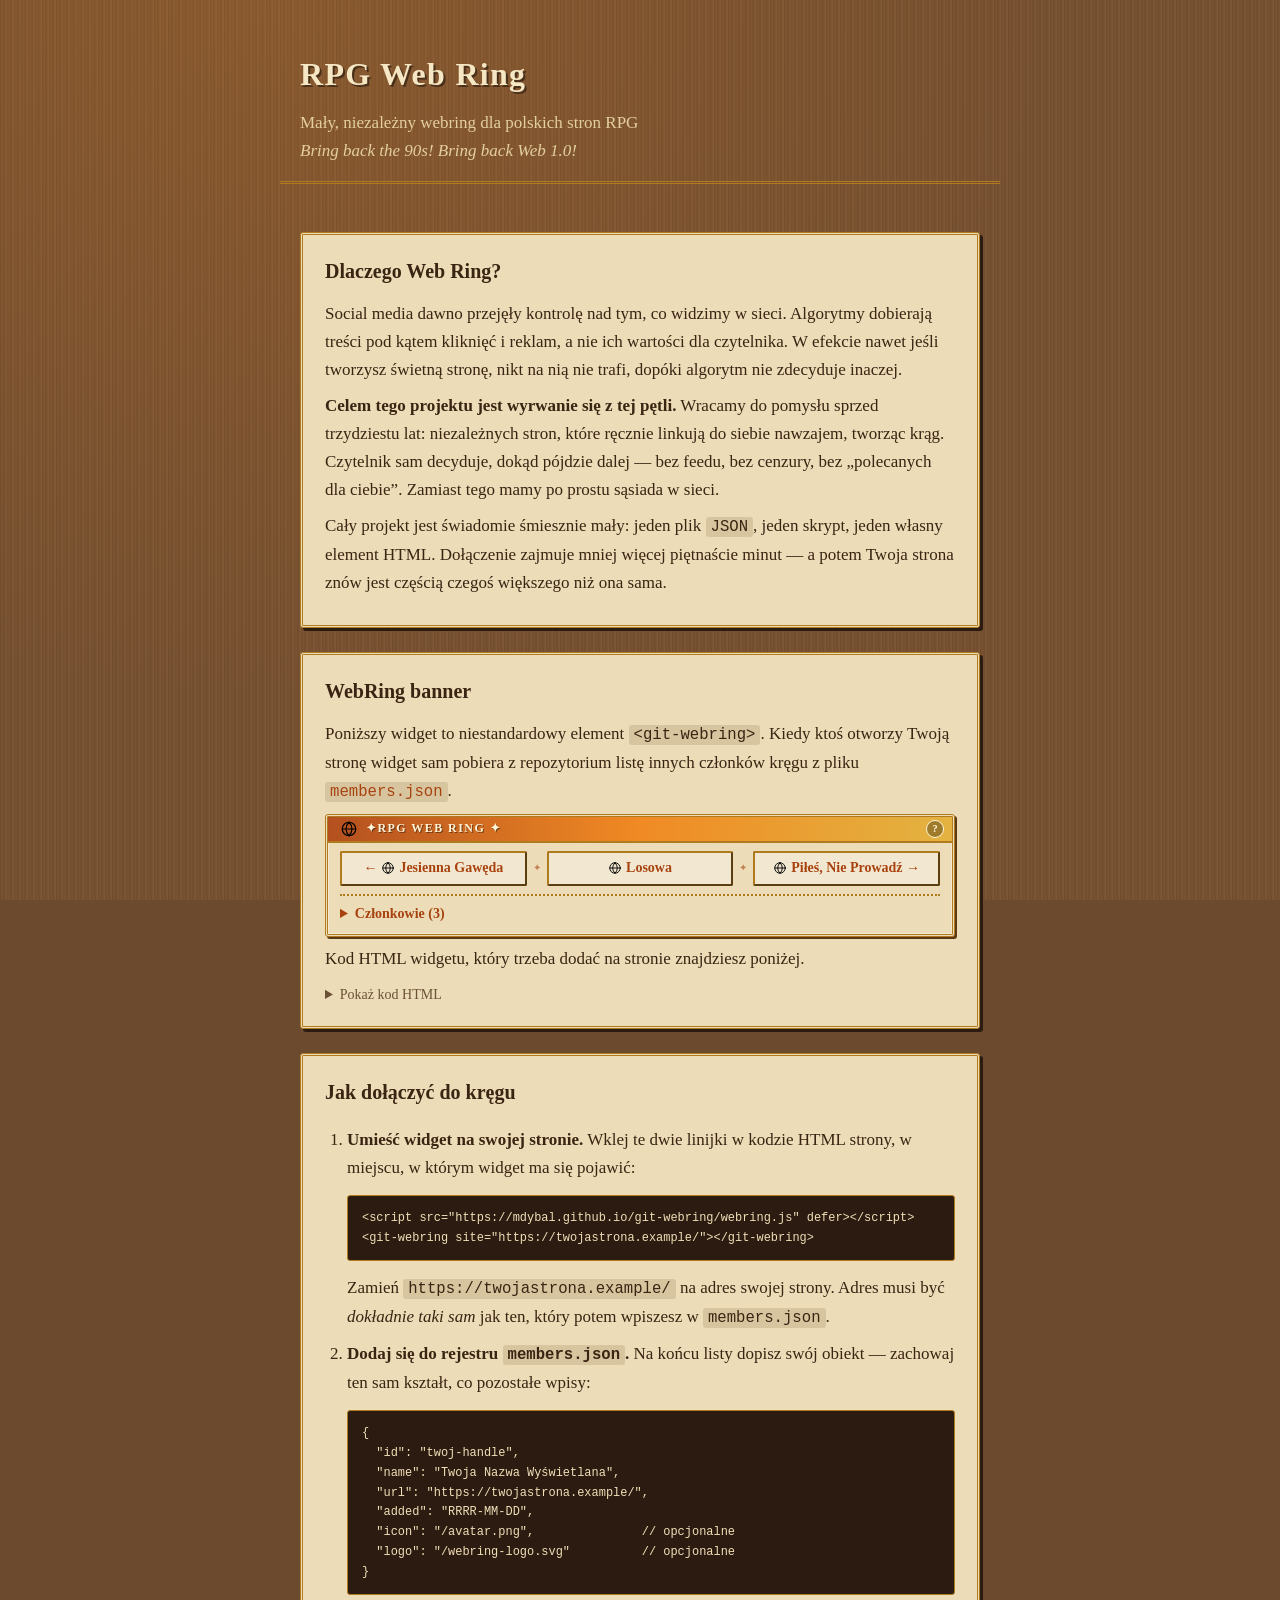
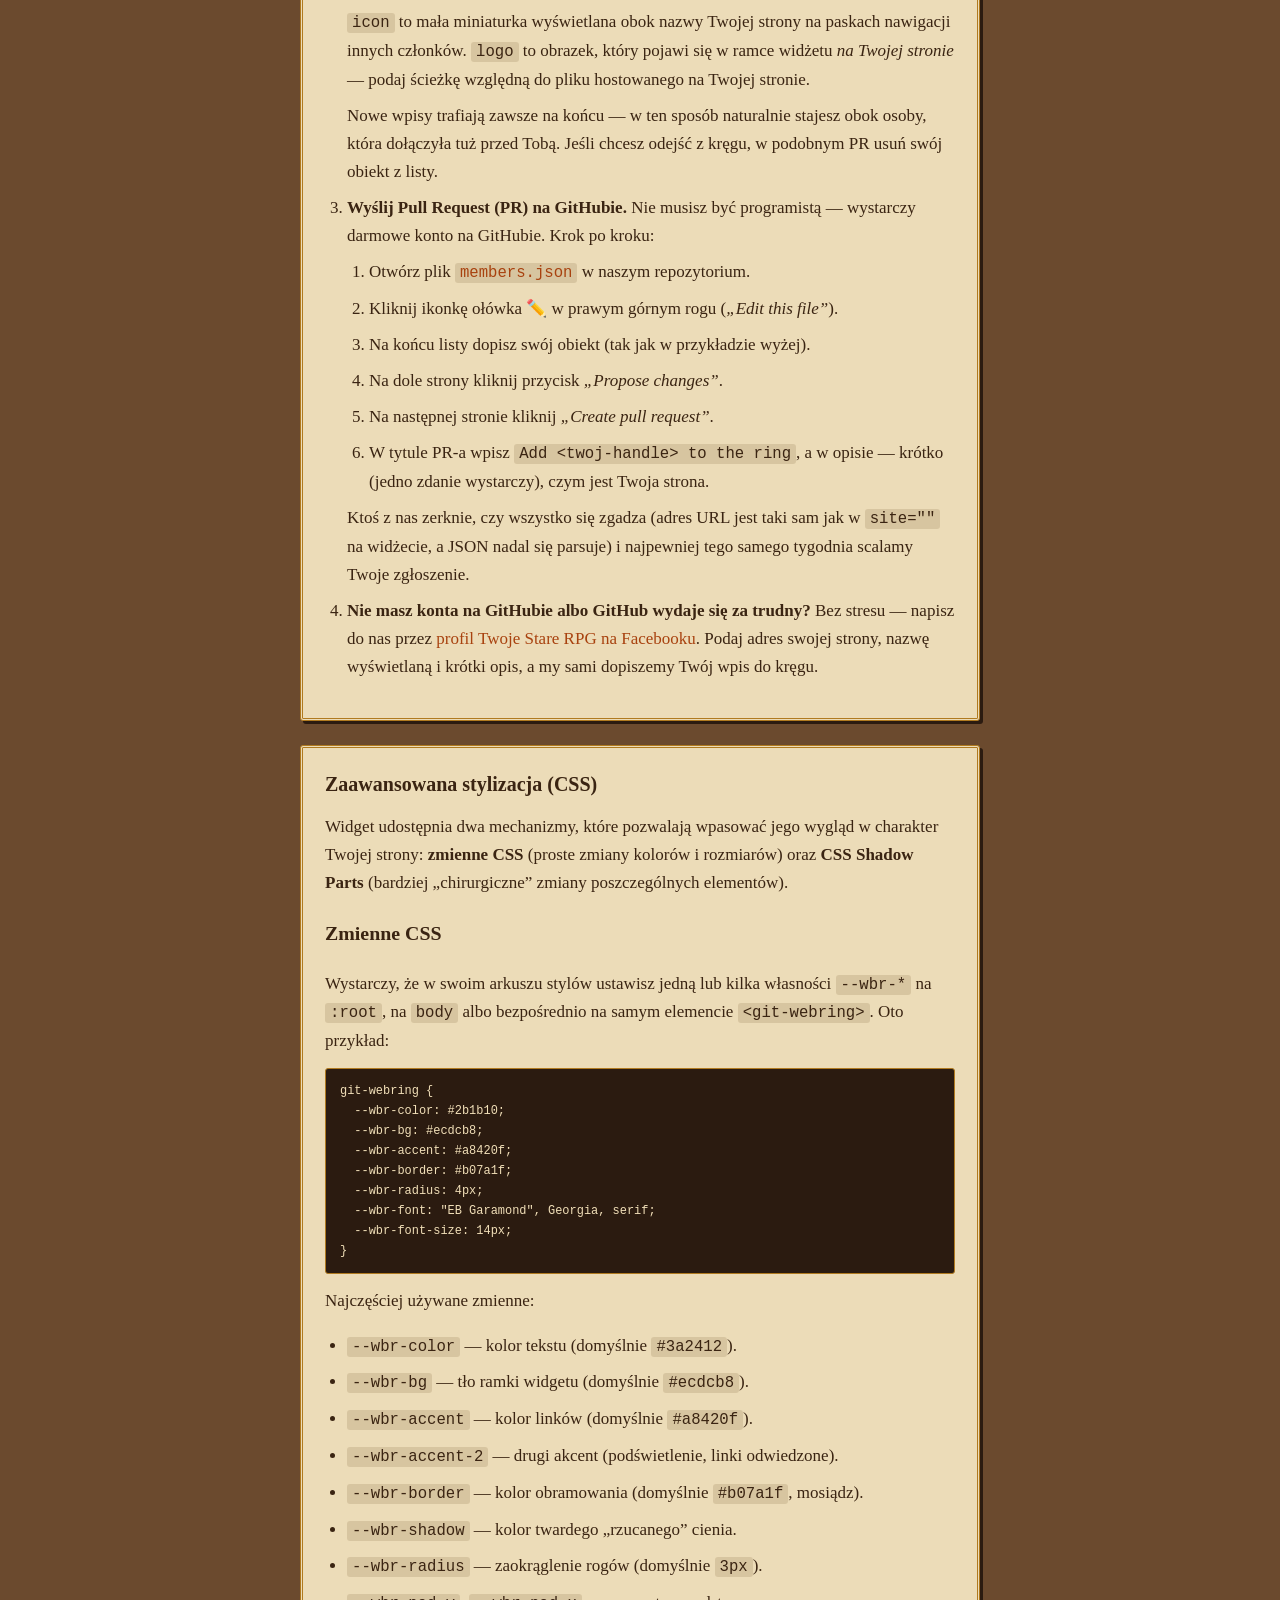
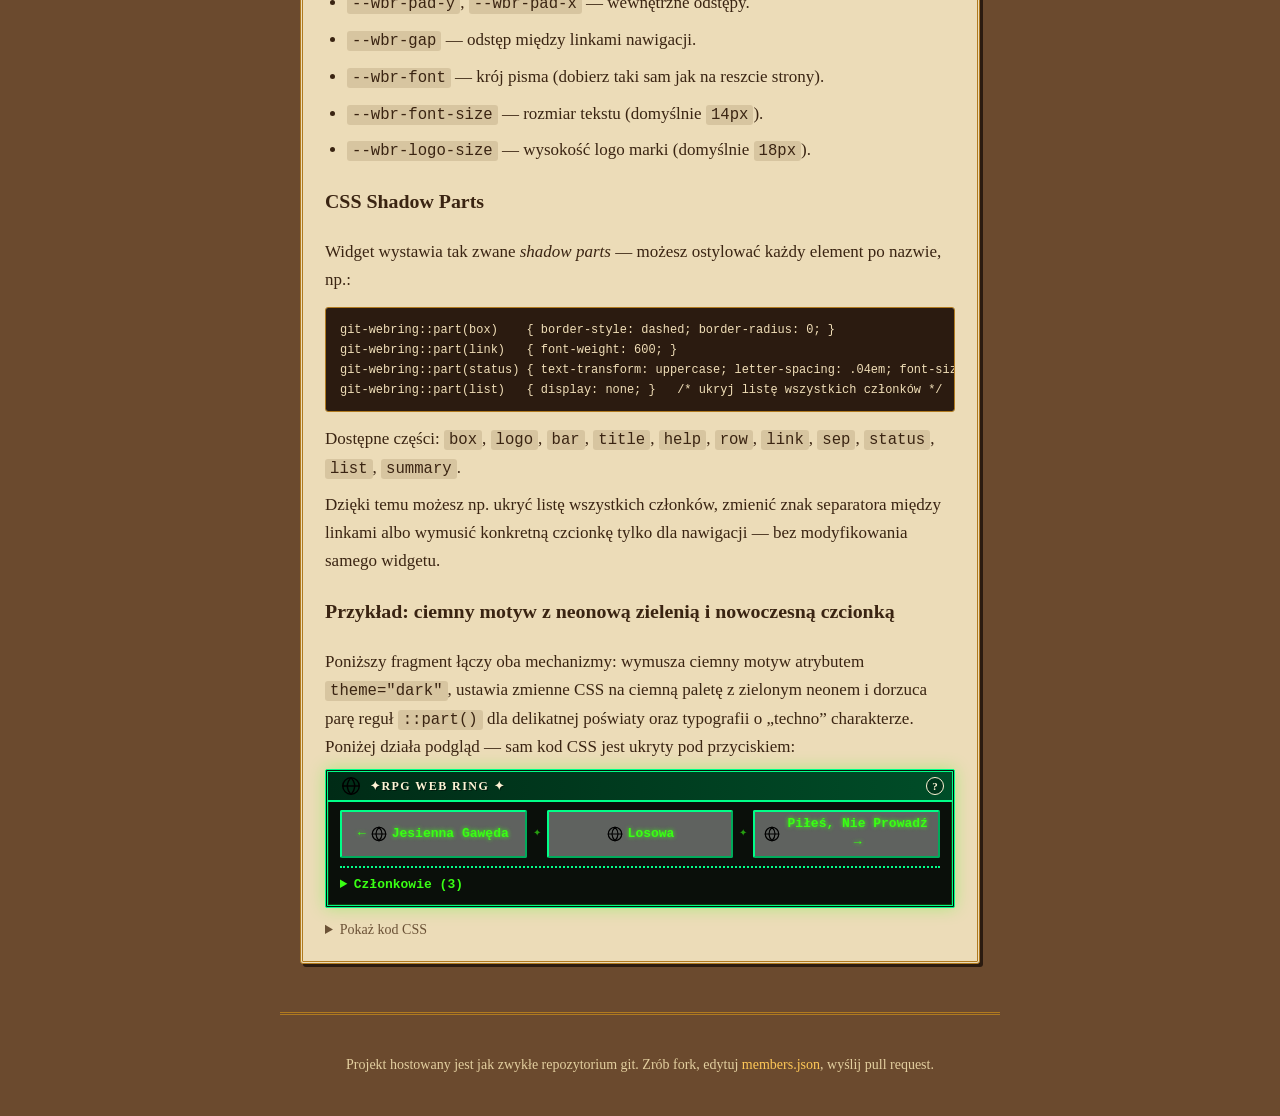
<file: index.html>
<!doctype html>
<html lang="pl">
<head>
  <meta charset="utf-8" />
  <meta name="viewport" content="width=device-width,initial-scale=1" />
  <title>git-webring — mały krąg dla osobistych stron</title>
  <meta name="description" content="Minimalistyczny, wolny od zależności webring dla osobistych stron — hostowany jak zwykłe repozytorium GitHuba." />
  <link rel="stylesheet" href="style.css" />
  <link rel="icon" href="data:image/svg+xml,%3Csvg xmlns='http://www.w3.org/2000/svg' viewBox='0 0 64 64'%3E%3Ctext y='52' font-size='52'%3E%F0%9F%9C%8C%3C/text%3E%3C/svg%3E" />
</head>
<body>
  <header>
    <h1>RPG Web Ring</h1>
    <p class="tagline">Mały, niezależny webring dla polskich stron RPG</p><p  class="tagline"><i>Bring back the 90s! Bring back Web 1.0!</i></p>
  </header>

  <main>
    <section class="card">
      <h2>Dlaczego Web Ring?</h2>
      <p>Social media dawno przejęły kontrolę nad tym, co widzimy w sieci. Algorytmy dobierają treści pod kątem kliknięć i reklam, a nie ich wartości dla czytelnika. W efekcie nawet jeśli tworzysz świetną stronę, nikt na nią nie trafi, dopóki algorytm nie zdecyduje inaczej.</p>
      <p><strong>Celem tego projektu jest wyrwanie się z tej pętli.</strong> Wracamy do pomysłu sprzed trzydziestu lat: niezależnych stron, które ręcznie linkują do siebie nawzajem, tworząc krąg. Czytelnik sam decyduje, dokąd pójdzie dalej &mdash; bez feedu, bez cenzury, bez „polecanych dla ciebie”. Zamiast tego mamy po prostu sąsiada w sieci.</p>
      <p>Cały projekt jest świadomie śmiesznie mały: jeden plik <code>JSON</code>, jeden skrypt, jeden własny element HTML. Dołączenie zajmuje mniej więcej piętnaście minut &mdash; a potem Twoja strona znów jest częścią czegoś większego niż ona sama.</p>
    </section>

    <section class="card">
      <h2>WebRing banner</h2>
      <p>Poniższy widget to niestandardowy element <code>&lt;git-webring&gt;</code>. Kiedy ktoś otworzy Twoją stronę widget sam pobiera z repozytorium listę innych członków kręgu z pliku <a href="members.json" target="_blank" rel="noopener"><code>members.json</code></a>.</p>

      <script type="application/json" id="webring-members">[{"id":"jesienna-gaweda","name":"Jesienna Gawęda","url":"https://jesienna-gaweda.example/","added":"2026-02-01","icon":"./demo-logo.svg"},{"id":"torodrogowanie","name":"Torodrogowanie.pl","url":"https://torodrogowanie.example/","added":"2026-04-15","icon":"./demo-logo.svg","logo":"./demo-logo.svg"},{"id":"piles-nie-prowadz","name":"Piłeś, Nie Prowadź","url":"https://piles-nie-prowadz.example/","added":"2026-08-30","icon":"./demo-logo.svg"}]</script>
      <git-webring site="https://torodrogowanie.example/" theme="auto"></git-webring>
      <p>Kod HTML widgetu, który trzeba dodać na stronie znajdziesz poniżej.</p>
      <details>

        <summary>Pokaż kod HTML</summary>
<pre><code>&lt;script src="https://mdybal.github.io/git-webring/webring.js" defer&gt;&lt;/script&gt;
&lt;git-webring site="https://twojastrona.example/"&gt;&lt;/git-webring&gt;</code></pre>
      </details>
    </section>

    <section class="card">
      <h2>Jak dołączyć do kręgu</h2>
      <ol>
        <li>
          <strong>Umieść widget na swojej stronie.</strong> Wklej te dwie linijki w kodzie HTML strony, w miejscu, w którym widget ma się pojawić:
<pre><code>&lt;script src="https://mdybal.github.io/git-webring/webring.js" defer&gt;&lt;/script&gt;
&lt;git-webring site="https://twojastrona.example/"&gt;&lt;/git-webring&gt;</code></pre>
          <p>Zamień <code>https://twojastrona.example/</code> na adres swojej strony. Adres musi być <em>dokładnie taki sam</em> jak ten, który potem wpiszesz w <code>members.json</code>.</p>
        </li>
        <li>
          <strong>Dodaj się do rejestru <code>members.json</code>.</strong> Na końcu listy dopisz swój obiekt &mdash; zachowaj ten sam kształt, co pozostałe wpisy:
<pre><code>{
  "id": "twoj-handle",
  "name": "Twoja Nazwa Wyświetlana",
  "url": "https://twojastrona.example/",
  "added": "RRRR-MM-DD",
  "icon": "/avatar.png",               // opcjonalne
  "logo": "/webring-logo.svg"          // opcjonalne
}</code></pre>
          <p><code>icon</code> to mała miniaturka wyświetlana obok nazwy Twojej strony na paskach nawigacji innych członków. <code>logo</code> to obrazek, który pojawi się w ramce widżetu <em>na Twojej stronie</em> &mdash; podaj ścieżkę względną do pliku hostowanego na Twojej stronie. </p>
          <p>Nowe wpisy trafiają zawsze na końcu &mdash; w ten sposób naturalnie stajesz obok osoby, która dołączyła tuż przed Tobą. Jeśli chcesz odejść z kręgu, w podobnym PR usuń swój obiekt z listy.</p>
        </li>
        <li>
          <strong>Wyślij Pull Request (PR) na GitHubie.</strong> Nie musisz być programistą &mdash; wystarczy darmowe konto na GitHubie. Krok po kroku:
          <ol>
            <li>Otwórz plik <a href="https://github.com/mdybal/git-webring/blob/main/members.json" target="_blank" rel="noopener"><code>members.json</code></a> w naszym repozytorium.</li>
            <li>Kliknij ikonkę ołówka ✏️ w prawym górnym rogu (<em>„Edit this file”</em>).</li>
            <li>Na końcu listy dopisz swój obiekt (tak jak w przykładzie wyżej).</li>
            <li>Na dole strony kliknij przycisk <em>„Propose changes”</em>.</li>
            <li>Na następnej stronie kliknij <em>„Create pull request”</em>.</li>
            <li>W tytule PR-a wpisz <code>Add &lt;twoj-handle&gt; to the ring</code>, a w opisie &mdash; krótko (jedno zdanie wystarczy), czym jest Twoja strona.</li>
          </ol>
          <p>Ktoś z nas zerknie, czy wszystko się zgadza (adres URL jest taki sam jak w <code>site=""</code> na widżecie, a JSON nadal się parsuje) i najpewniej tego samego tygodnia scalamy Twoje zgłoszenie.</p>
        </li>
        <li>
          <strong>Nie masz konta na GitHubie albo GitHub wydaje się za trudny?</strong> Bez stresu &mdash; napisz do nas przez <a href="https://www.facebook.com/TwojeStareRPG/" target="_blank" rel="noopener">profil Twoje Stare RPG na Facebooku</a>. Podaj adres swojej strony, nazwę wyświetlaną i krótki opis, a my sami dopiszemy Twój wpis do kręgu.
        </li>
      </ol>
    </section>

    <section class="card">
      <h2>Zaawansowana stylizacja (CSS)</h2>
      <p>Widget udostępnia dwa mechanizmy, które pozwalają wpasować jego wygląd w charakter Twojej strony: <strong>zmienne CSS</strong> (proste zmiany kolorów i rozmiarów) oraz <strong>CSS Shadow Parts</strong> (bardziej „chirurgiczne” zmiany poszczególnych elementów).</p>

      <h3>Zmienne CSS</h3>
      <p>Wystarczy, że w swoim arkuszu stylów ustawisz jedną lub kilka własności <code>--wbr-*</code> na <code>:root</code>, na <code>body</code> albo bezpośrednio na samym elemencie <code>&lt;git-webring&gt;</code>. Oto przykład:</p>
<pre><code>git-webring {
  --wbr-color: #2b1b10;
  --wbr-bg: #ecdcb8;
  --wbr-accent: #a8420f;
  --wbr-border: #b07a1f;
  --wbr-radius: 4px;
  --wbr-font: "EB Garamond", Georgia, serif;
  --wbr-font-size: 14px;
}</code></pre>
      <p>Najczęściej używane zmienne:</p>
      <ul>
        <li><code>--wbr-color</code> &mdash; kolor tekstu (domyślnie <code>#3a2412</code>).</li>
        <li><code>--wbr-bg</code> &mdash; tło ramki widgetu (domyślnie <code>#ecdcb8</code>).</li>
        <li><code>--wbr-accent</code> &mdash; kolor linków (domyślnie <code>#a8420f</code>).</li>
        <li><code>--wbr-accent-2</code> &mdash; drugi akcent (podświetlenie, linki odwiedzone).</li>
        <li><code>--wbr-border</code> &mdash; kolor obramowania (domyślnie <code>#b07a1f</code>, mosiądz).</li>
        <li><code>--wbr-shadow</code> &mdash; kolor twardego „rzucanego” cienia.</li>
        <li><code>--wbr-radius</code> &mdash; zaokrąglenie rogów (domyślnie <code>3px</code>).</li>
        <li><code>--wbr-pad-y</code>, <code>--wbr-pad-x</code> &mdash; wewnętrzne odstępy.</li>
        <li><code>--wbr-gap</code> &mdash; odstęp między linkami nawigacji.</li>
        <li><code>--wbr-font</code> &mdash; krój pisma (dobierz taki sam jak na reszcie strony).</li>
        <li><code>--wbr-font-size</code> &mdash; rozmiar tekstu (domyślnie <code>14px</code>).</li>
        <li><code>--wbr-logo-size</code> &mdash; wysokość logo marki (domyślnie <code>18px</code>).</li>
      </ul>

      <h3>CSS Shadow Parts</h3>
      <p>Widget wystawia tak zwane <em>shadow parts</em> &mdash; możesz ostylować każdy element po nazwie, np.:</p>
<pre><code>git-webring::part(box)    { border-style: dashed; border-radius: 0; }
git-webring::part(link)   { font-weight: 600; }
git-webring::part(status) { text-transform: uppercase; letter-spacing: .04em; font-size: 11px; }
git-webring::part(list)   { display: none; }   /* ukryj listę wszystkich członków */</code></pre>
      <p>Dostępne części: <code>box</code>, <code>logo</code>, <code>bar</code>, <code>title</code>, <code>help</code>, <code>row</code>, <code>link</code>, <code>sep</code>, <code>status</code>, <code>list</code>, <code>summary</code>.</p>
      <p>Dzięki temu możesz np. ukryć listę wszystkich członków, zmienić znak separatora między linkami albo wymusić konkretną czcionkę tylko dla nawigacji &mdash; bez modyfikowania samego widgetu.</p>

      <h3>Przykład: ciemny motyw z neonową zielenią i nowoczesną czcionką</h3>
      <p>Poniższy fragment łączy oba mechanizmy: wymusza ciemny motyw atrybutem <code>theme="dark"</code>, ustawia zmienne CSS na ciemną paletę z zielonym neonem i dorzuca parę reguł <code>::part()</code> dla delikatnej poświaty oraz typografii o „techno” charakterze. Poniżej działa podgląd &mdash; sam kod CSS jest ukryty pod przyciskiem:</p>
<style>
git-webring[theme="dark"] {
  /* ciemna baza */
  --wbr-bg: #0a0f0a;
  --wbr-color: #e8ffe8;
  --wbr-border: #00ff88;

  /* neonowe akcenty: intensywna zieleń */
  --wbr-accent: #39ff14;
  --wbr-accent-2: #00ffaa;
  --wbr-strip: linear-gradient(90deg, #002b16, #004d28, #002b16);

  /* nowoczesna, geometryczna czcionka */
  --wbr-font: "JetBrains Mono", "Fira Code", ui-monospace, SFMono-Regular, Menlo, monospace;
  --wbr-font-size: 13px;
  --wbr-logo-size: 22px;
  --wbr-radius: 2px;
}

/* delikatna poświata neonu wokół ramki */
git-webring[theme="dark"]::part(box) {
  box-shadow: 0 0 16px rgba(57, 255, 20, .35),
              inset 0 0 0 1px rgba(57, 255, 20, .2);
}

/* efekt świecenia tekstu w linkach */
git-webring[theme="dark"]::part(link) {
  text-shadow: 0 0 4px var(--wbr-accent);
  transition: text-shadow .15s ease, color .15s ease;
}
git-webring[theme="dark"]::part(link):hover {
  color: #ffffff;
  text-shadow: 0 0 8px #ffffff, 0 0 16px var(--wbr-accent);
}

/* kapitaliki w nagłówku i statusie dla bardziej „techno” charakteru */
git-webring[theme="dark"]::part(title),
git-webring[theme="dark"]::part(status) {
  letter-spacing: .12em;
  text-transform: uppercase;
}
</style>
      <git-webring site="https://torodrogowanie.example/" theme="dark"></git-webring>
      <details>
        <summary>Pokaż kod CSS</summary>
<pre><code>git-webring[theme="dark"] {
  /* ciemna baza */
  --wbr-bg: #0a0f0a;
  --wbr-color: #e8ffe8;
  --wbr-border: #00ff88;

  /* neonowe akcenty: intensywna zieleń */
  --wbr-accent: #39ff14;
  --wbr-accent-2: #00ffaa;
  --wbr-strip: linear-gradient(90deg, #002b16, #004d28, #002b16);

  /* nowoczesna, geometryczna czcionka */
  --wbr-font: "JetBrains Mono", "Fira Code", ui-monospace, SFMono-Regular, Menlo, monospace;
  --wbr-font-size: 13px;
  --wbr-logo-size: 22px;
  --wbr-radius: 2px;
}

/* delikatna poświata neonu wokół ramki */
git-webring[theme="dark"]::part(box) {
  box-shadow: 0 0 16px rgba(57, 255, 20, .35),
              inset 0 0 0 1px rgba(57, 255, 20, .2);
}

/* efekt świecenia tekstu w linkach */
git-webring[theme="dark"]::part(link) {
  text-shadow: 0 0 4px var(--wbr-accent);
  transition: text-shadow .15s ease, color .15s ease;
}
git-webring[theme="dark"]::part(link):hover {
  color: #ffffff;
  text-shadow: 0 0 8px #ffffff, 0 0 16px var(--wbr-accent);
}

/* kapitaliki w nagłówku i statusie dla bardziej „techno” charakteru */
git-webring[theme="dark"]::part(title),
git-webring[theme="dark"]::part(status) {
  letter-spacing: .12em;
  text-transform: uppercase;
}</code></pre>
<p>Widget wstaw z atrybutem <code>theme="dark"</code>, żeby ta stylizacja działała niezależnie od ustawienia jasny/ciemny w systemie odwiedzającego:</p>
<pre><code>&lt;git-webring site="https://twojastrona.example/" theme="dark"&gt;&lt;/git-webring&gt;</code></pre>
      </details>
      
    </section>
  </main>

  <footer>
    <p>Projekt hostowany jest jak zwykłe repozytorium git. Zrób fork, edytuj <a href="members.json" target="_blank" rel="noopener">members.json</a>, wyślij pull request.</p>
  </footer>

  <script src="webring.js" defer></script>
</body>
</html>
</file>
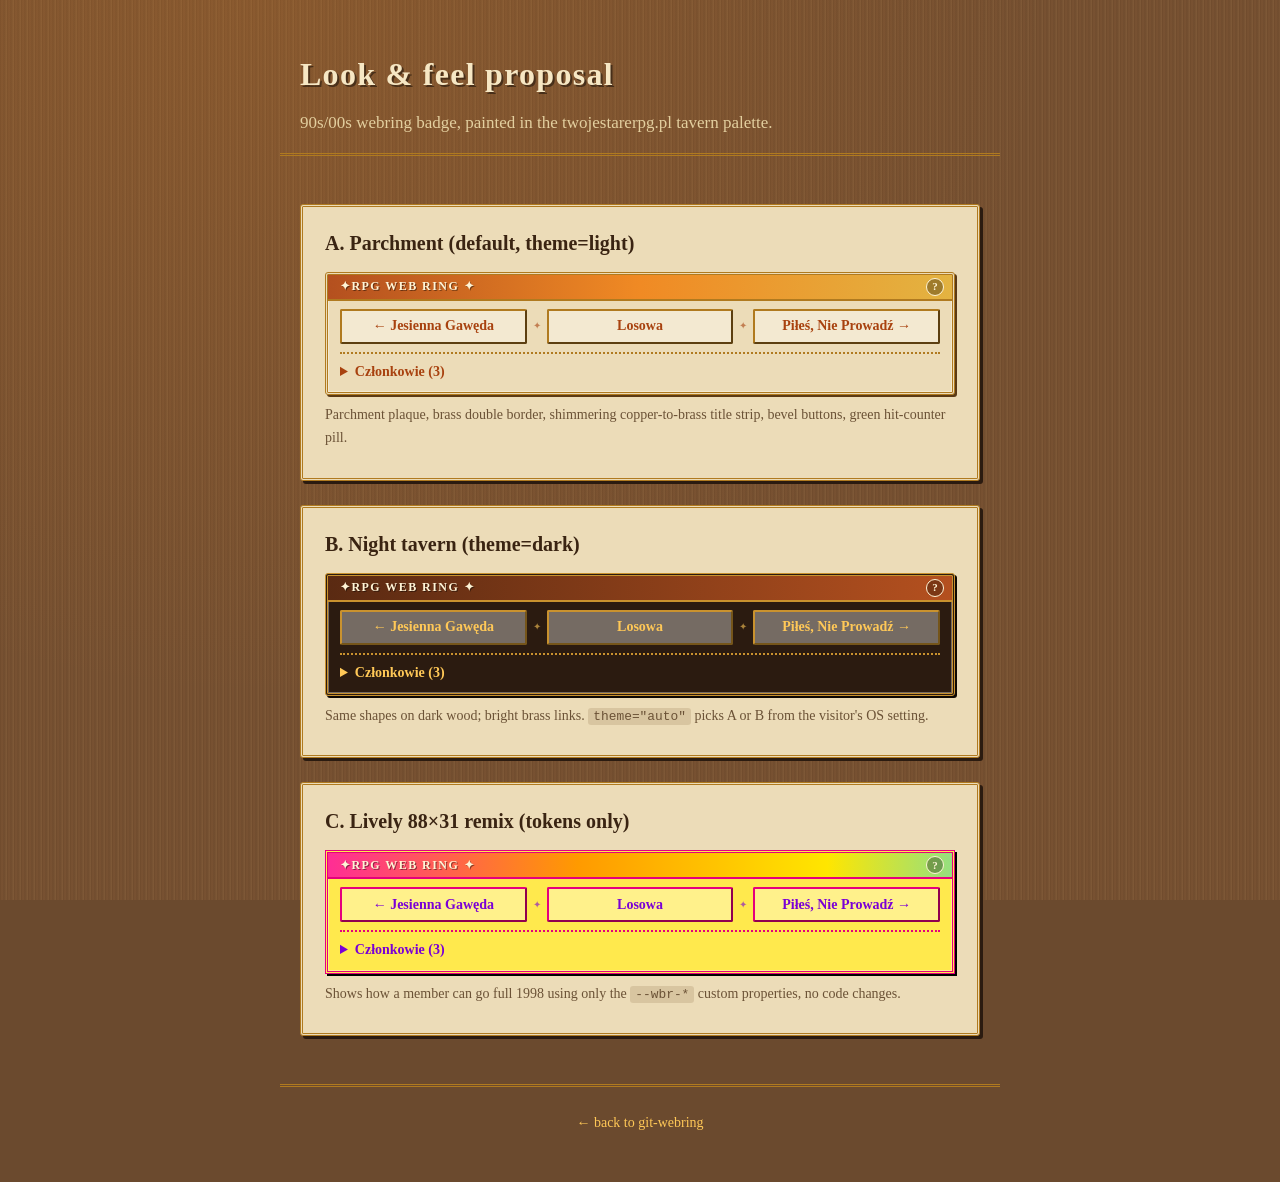
<file: proposal.html>
<!doctype html>
<html lang="en">
<head>
  <meta charset="utf-8" />
  <meta name="viewport" content="width=device-width,initial-scale=1" />
  <title>git-webring — look &amp; feel proposal</title>
  <link rel="stylesheet" href="style.css" />
  <style>.row{display:grid;gap:18px;margin-top:14px}.note{font-size:14px;color:var(--muted)}</style>
</head>
<body>
  <header>
    <h1>Look &amp; feel proposal</h1>
    <p class="tagline">90s/00s webring badge, painted in the twojestarerpg.pl tavern palette.</p>
  </header>
  <main>
    <script type="application/json" id="webring-members">[{"id":"jesienna-gaweda","name":"Jesienna Gawęda","url":"https://jesienna-gaweda.example/"},{"id":"torodrogowanie","name":"Torodrogowanie.pl","url":"https://torodrogowanie.example/"},{"id":"piles-nie-prowadz","name":"Piłeś, Nie Prowadź","url":"https://piles-nie-prowadz.example/"}]</script>

    <section class="card">
      <h2>A. Parchment (default, theme=light)</h2>
      <git-webring site="https://torodrogowanie.example/" theme="light"></git-webring>
      <p class="note">Parchment plaque, brass double border, shimmering copper-to-brass title strip, bevel buttons, green hit-counter pill.</p>
    </section>

    <section class="card">
      <h2>B. Night tavern (theme=dark)</h2>
      <git-webring site="https://torodrogowanie.example/" theme="dark"></git-webring>
      <p class="note">Same shapes on dark wood; bright brass links. <code>theme="auto"</code> picks A or B from the visitor's OS setting.</p>
    </section>

    <section class="card">
      <h2>C. Lively 88&times;31 remix (tokens only)</h2>
      <git-webring site="https://torodrogowanie.example/" theme="light" style="--wbr-bg:#ffe94d;--wbr-border:#e5007d;--wbr-accent:#7a00d6;--wbr-accent-2:#00a6ff;--wbr-color:#1a1a1a;--wbr-strip:linear-gradient(90deg,#ff2d95,#ff9a00,#ffe600,#2bd9ff,#a64bff,#ff2d95);--wbr-shadow:#000;--wbr-radius:0"></git-webring>
      <p class="note">Shows how a member can go full 1998 using only the <code>--wbr-*</code> custom properties, no code changes.</p>
    </section>
  </main>
  <footer><a href="index.html" target="_blank" rel="noopener">&larr; back to git-webring</a></footer>
  <script src="webring.js" defer></script>
</body>
</html>
</file>
<file: style.css>
/* Demo-site theme: tavern wood + parchment, in the spirit of twojestarerpg.pl */
:root {
  color-scheme: light;
  --fg: #3a2412;
  --bg: #8a5f3a;
  --paper: #ecdcb8;
  --muted: #6b5236;
  --border: #b07a1f;
  --accent: #a8420f;
}

* { box-sizing: border-box; }

html, body {
  margin: 0;
  padding: 0;
  color: var(--fg);
  font: 17px/1.65 "EB Garamond", Georgia, "Times New Roman", serif;
}

body {
  background-color: #6b4a2e;
  background-image:
    radial-gradient(ellipse at 20% 0%, rgba(240,138,36,.16), transparent 55%),
    repeating-linear-gradient(90deg, #6e4a2c 0, #7a5333 2px, #704c2e 4px, #805a38 7px);
  background-attachment: fixed;
}

header, main, footer {
  max-width: 720px;
  margin: 0 auto;
  padding: 24px 20px;
}

header {
  padding-top: 48px;
  padding-bottom: 16px;
  color: #f6e7c4;
  border-bottom: 3px double var(--border);
}

h1, h2 { font-family: Cinzel, "Trajan Pro", Georgia, serif; }

h1 {
  font-size: 32px;
  margin: 0 0 8px;
  letter-spacing: .04em;
  text-shadow: 2px 2px 0 rgba(0,0,0,.45);
}

h2 { font-size: 20px; margin: 0 0 12px; }

.tagline { margin: 0; color: #e3cf9f; }

.card {
  border: 3px double var(--border);
  border-radius: 3px;
  padding: 20px 22px;
  margin: 24px 0;
  background: var(--paper);
  box-shadow: 3px 3px 0 #2b1b10;
}

.card p, .card li { margin: 8px 0; }
.card ol, .card ul { padding-left: 22px; }

a { color: var(--accent); text-decoration: none; }
a:hover, a:focus { text-decoration: underline; }

code {
  font-family: ui-monospace, SFMono-Regular, Menlo, Consolas, monospace;
  font-size: 0.92em;
  background: rgba(90,58,20,0.14);
  padding: 1px 5px;
  border-radius: 3px;
}

pre {
  background: #2b1b10;
  color: #f1dfb8;
  border: 1px solid var(--border);
  border-radius: 3px;
  padding: 12px 14px;
  overflow-x: auto;
  font-size: 13px;
  line-height: 1.5;
}

pre code { background: transparent; padding: 0; }

details { margin-top: 10px; }
details summary { cursor: pointer; color: var(--muted); font-size: 14px; }

footer {
  border-top: 3px double var(--border);
  color: #e3cf9f;
  font-size: 14px;
  text-align: center;
  padding-bottom: 48px;
}
footer a { color: #ffc857; }
</file>
